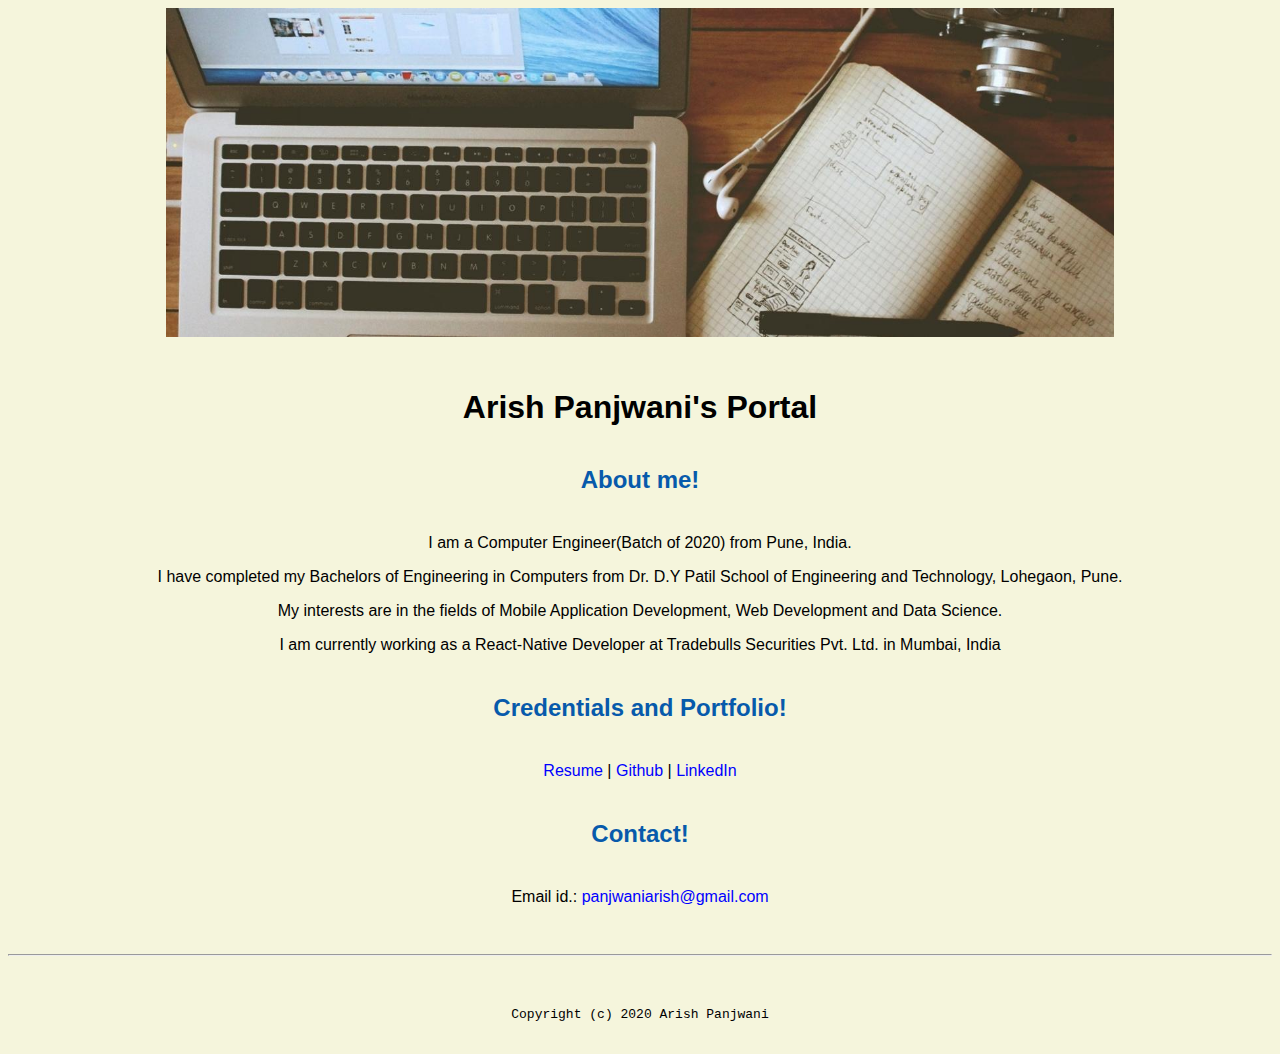
<file: index.html>
<!DOCTYPE html>
<html>
<head>
	<title>Arish Panjwani's Portal</title>
	<link rel="stylesheet" type="text/css" href="css/master.css">
	<link rel="FaviconIcon" type="favicon.ico" href="image/x.icon">
	<link rel="shortcut" type="favicon.ico" href="image/x.icon">
	<meta name="viewport" content="width=device-width, initial-scale=1, shrink-to-fit=no">
	<meta name="name" content="Arish Panjwani's Portal"> <!-- for SEO -->
	<!-- <meta name="robot" content="noindex, nofollow"> remove this line before site goes live -->
</head>
<body>
	<img src="images/banner.jpg" width="75%" alt="Cover Photo!">
	<h1>Arish Panjwani's Portal</h1>
	<h2>About me!</h2>
	<p> I am a Computer Engineer(Batch of 2020) from Pune, India.</p>
	<p>I have completed my Bachelors of Engineering in Computers from Dr. D.Y Patil School of Engineering and Technology, Lohegaon, Pune.</p>
	<p>My interests are in the fields of Mobile Application Development, Web Development and Data Science.</p>
	<p>I am currently working as a React-Native Developer at Tradebulls Securities Pvt. Ltd. in Mumbai, India</p>
	<h2>Credentials and Portfolio!</h2>
	<p><a href="resume.html">Resume</a> | <a href="https://github.com/arish-panjwani">Github</a> | <a href="https://www.linkedin.com/in/arish-panjwani/">LinkedIn</a></p>
	<h2>Contact!</h2>
	<p>Email id.: <a href="mailto:panjwaniarish@gmail.com"> panjwaniarish@gmail.com </a> </p>
</body>
<footer>
	<hr>
	<code>Copyright (c) 2020 Arish Panjwani</code>
</footer>
</html>
</file>
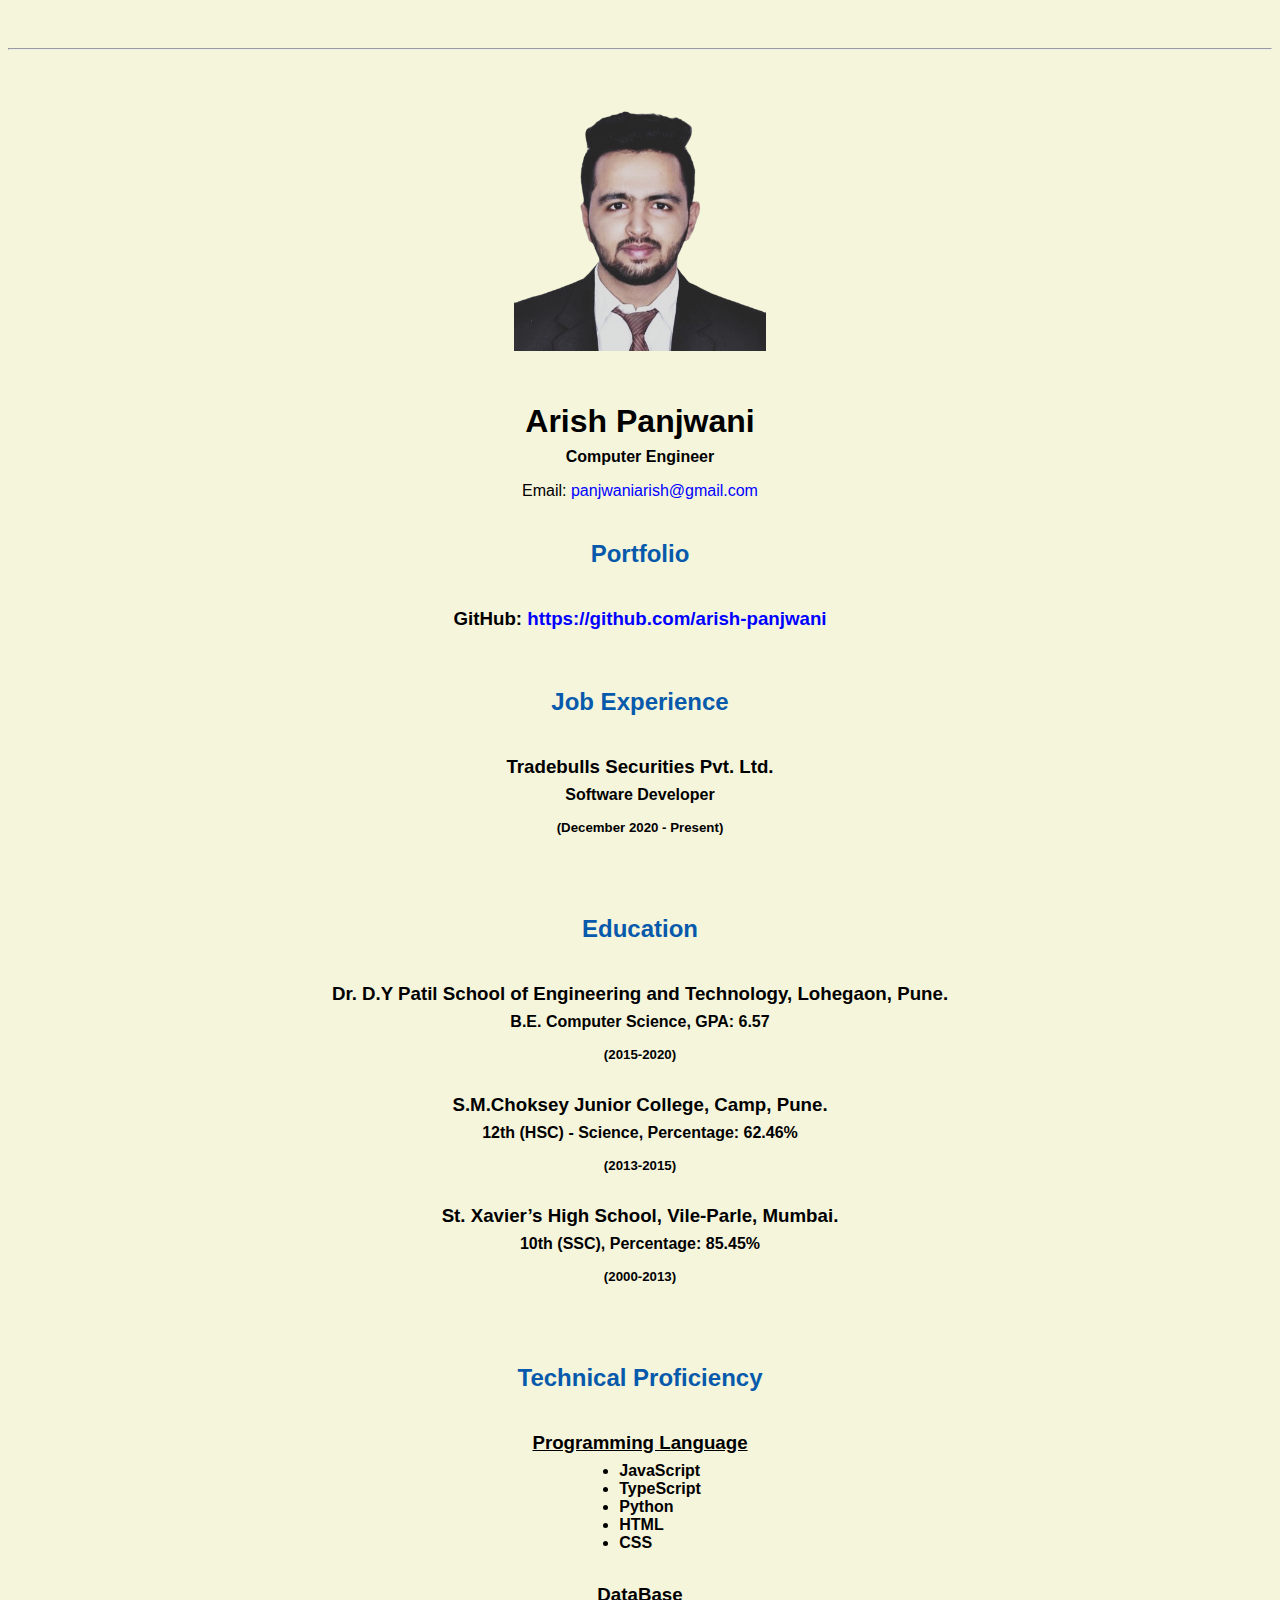
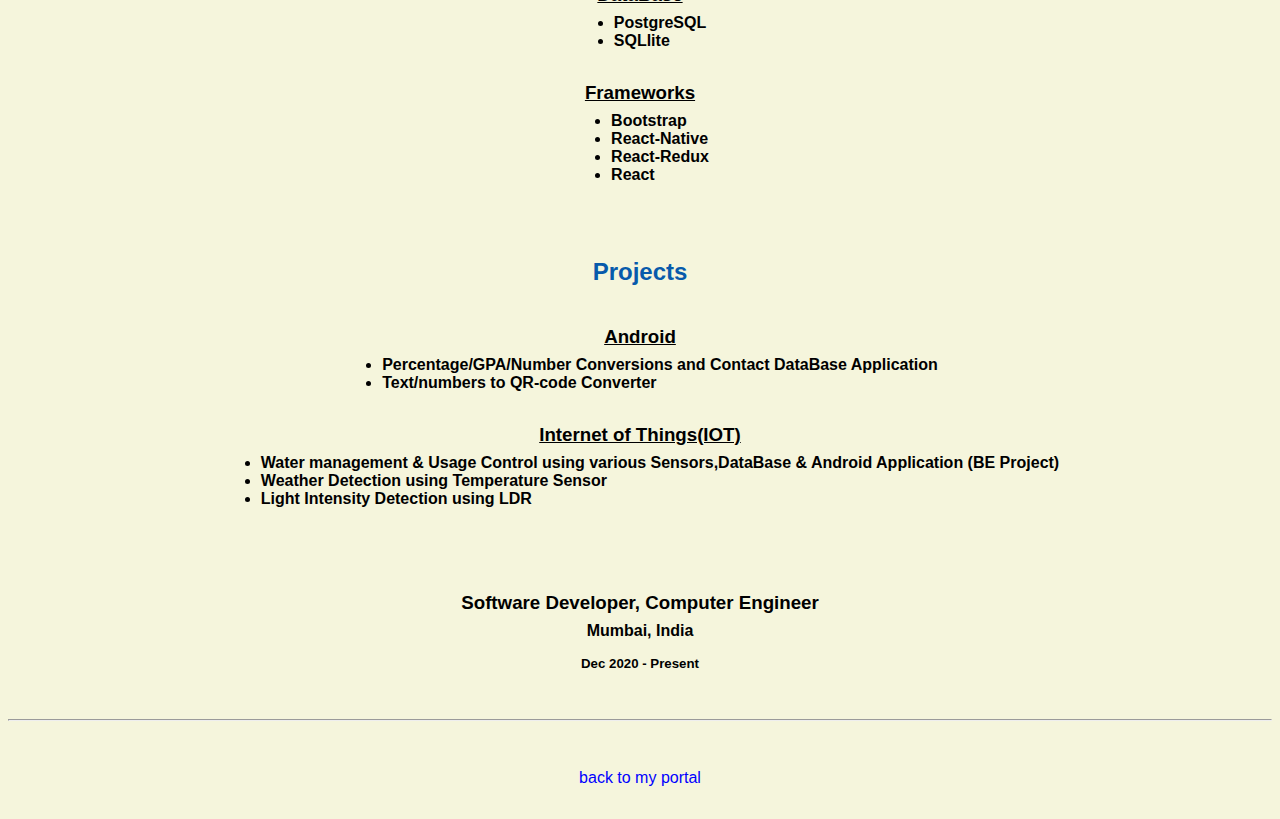
<file: resume.html>
<!doctype html>

<!-- this is a comment for human! -->

<html lang="en">

  <header>
    <title>Arish Panjwani's Resume</title>
    <link rel="stylesheet" type="text/css" href="css/master.css">
    <link rel="FaviconIcon" type="favicon.ico" href="image/x.icon">
    <link rel="shortcut" type="favicon.ico" href="image/x.icon">
  </header>

  <body>
    <hr>

    <img src="images/headshot.png" alt="Arish Panjwani's headshot" width="20%">

    <h1>Arish Panjwani</h1>
    <h4>Computer Engineer</h4>

    <p>Email: <a href="mailto:panjwaniarish@gmail.com" target="_blank">panjwaniarish@gmail.com</a></p>

    <h2>Portfolio</h2>
      <h3>GitHub: <a href="https://github.com/arish-panjwani" target="_blank">https://github.com/arish-panjwani</a></h3><br>

    <h2>Job Experience</h2>
    <h3>Tradebulls Securities Pvt. Ltd.</h3>
    <h4>Software Developer</h4>
    <h5>(December 2020 - Present)</h5><br>

    <h2>Education</h2>

    <h3>Dr. D.Y Patil School of Engineering and Technology, Lohegaon, Pune.</h3>
    <h4>B.E. Computer Science, GPA: 6.57</h4>
    <h5>(2015-2020)</h5>

    <h3>S.M.Choksey Junior College, Camp, Pune.</h3>
    <h4>12th (HSC) - Science, Percentage: 62.46%</h4>
    <h5>(2013-2015)</h5>

    <h3>St. Xavier’s High School, Vile-Parle, Mumbai.</h3>
    <h4>10th (SSC), Percentage: 85.45%</h4>
    <h5>(2000-2013)</h5><br>


    <h2>Technical Proficiency</h2>

    <u><h3>Programming Language</h3></u>
    <h4>
      <ul>
        <li>JavaScript</li>
        <li>TypeScript</>
        <li>Python</li>
      <li>HTML</li>
      <li>CSS</li>
      </ul>
    </h4>

    <u><h3>DataBase</h3></u>
    <h4>
      <ul>
        <li>PostgreSQL</li>
        <li>SQLlite</li>
      </ul>
    </h4>

    <u><h3>Frameworks</h3></u>
    <h4>
      <ul>
        <li>Bootstrap</li>
        <li>React-Native</li>
        <li>React-Redux</li>
        <li>React</li>
      </ul>
    </h4>
  <br>

    <h2>Projects</h2>

    <u><h3>Android</h3></u>
    <h4> 
      <ul>
        <li>Percentage/GPA/Number Conversions and Contact DataBase Application</li>
        <li>Text/numbers to QR-code Converter</li>
      </ul>
    </h4>

    <u><h3>Internet of Things(IOT)</h3></u>
    <h4> 
      <ul>
        <li>Water management & Usage Control using various Sensors,DataBase & Android Application (BE Project)</li>
        <li>Weather Detection using Temperature Sensor</li>
        <li>Light Intensity Detection using LDR</li>
      </ul>
    </h4><br>



    <br>
    <h3>Software Developer, Computer Engineer</h3>
    <h4>Mumbai, India</h4>
    <h5>Dec 2020 - Present</h5>
      
  </body>

  <footer>
  <hr>
  <p><a href="index.html">back to my portal</a><p>
  </footer>

</html>
</file>
<file: css/master.css>
/* Cascading stylesheet for the website */

/* Text inside these asterisks and slashes are comments for human */

  a {
    color: blue; /* set the text color to blue here */
    text-decoration: none; /* This means we do not want hyperlinks to be underlined */
  }

  a:hover {
    color: red; /* set the text color to red here */
    text-decoration: none; /* This means we do not want hyperlinks to be underlined */
  }

  body {
    background-color: beige; /* set the background color here */
    color: black; /* set the text color to black here */
    font-family: Arial, Helvetica, sans-serif; /* set the font here */
    text-align: center; /* set the text alignment here */
   }

  footer {
    margin-top: 2rem;
    margin-bottom: 2rem;
  }

  h1 {
    margin-bottom: 0.5rem;
    margin-top: 3rem;
   }

  h2 {
    color: #075AAB;
    margin-bottom: 2.5rem;
    margin-top: 2.5rem;
   }

  h3 {
    margin-bottom: 0;
    margin-top: 2rem;
  }

  h4 {
    margin-bottom: 1rem;
    margin-top: 0.5rem;
  }

  h5 {
    margin-top: 0.5rem;
  }

  hr {
    margin-bottom: 3rem;
    margin-top: 3rem;
  }

  /* this controls how the bullet points in the resume page looks */
  ul {
    display: table;
    margin: 0 auto;
    text-align: left;
  }
</file>
